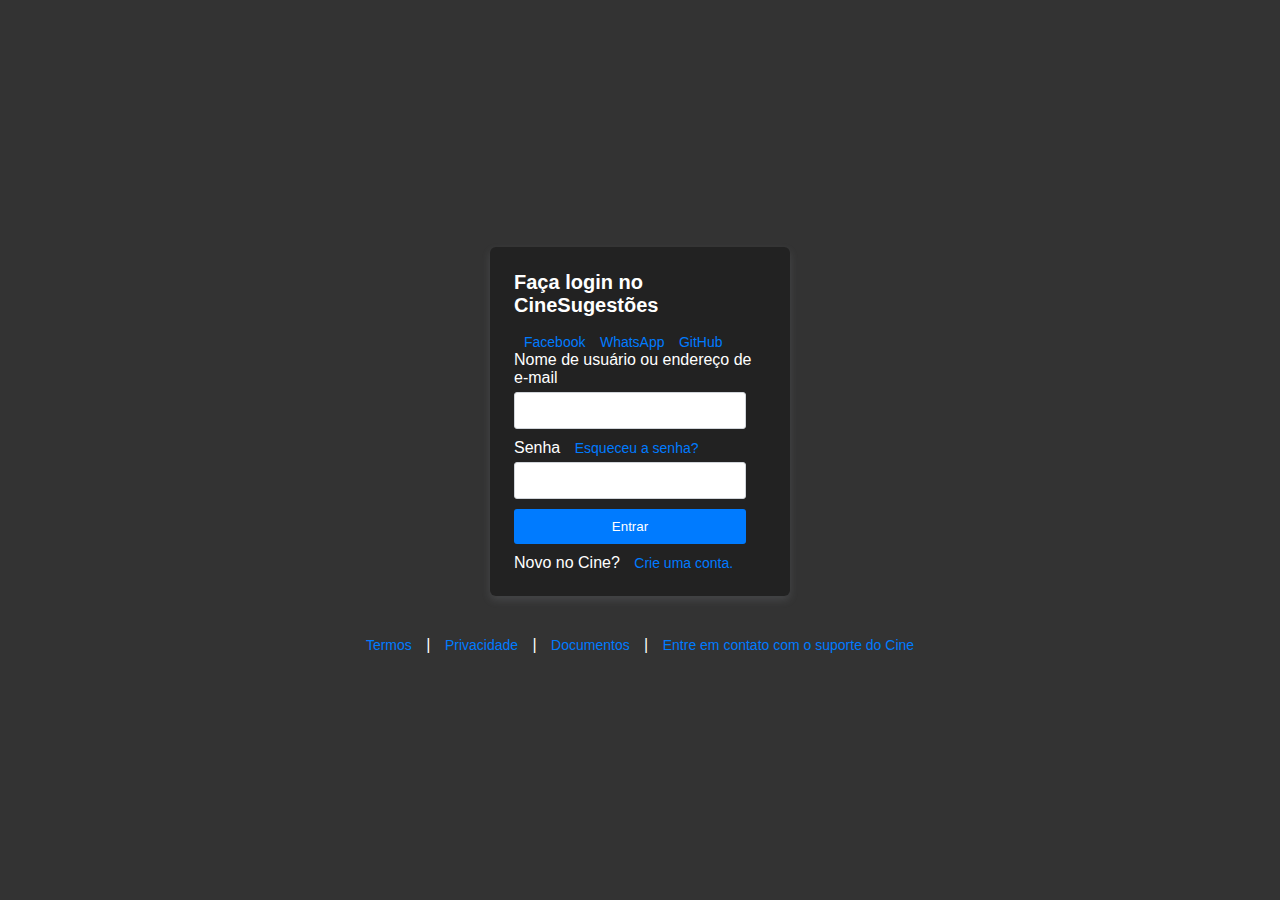
<file: index.html>
<!DOCTYPE html>
<html lang="pt-br">

<head>
    <meta charset="UTF-8">
    <meta http-equiv="X-UA-Compatible" content="IE=edge">
    <meta name="viewport" content="width=device-width, initial-scale=1.0">
    <title>Login CineSugestões</title>

    <style>
        * {
            box-sizing: border-box;
            margin: 0;
            padding: 0;
        }

        body {
            font-family: -apple-system, BlinkMacSystemFont, "Segoe UI", Roboto, "Helvetica Neue", Arial, sans-serif;
            display: flex;
            align-items: center;
            justify-content: center;
            flex-direction: column; /* Ajuste para centralizar verticalmente */
            height: 100vh;
            background-color: #333; /* Cor de fundo preto mais claro */
            color: #fff; /* Cor do texto principal */
        }

        .login-container {
            display: flex;
            flex-direction: column;
            align-items: center;
        }

        .login-box,
        .signup-box {
            background-color: #222; /* Cor de fundo interno mais escuro */
            border-radius: 6px;
            box-shadow: 0 1px 0 rgba(27, 31, 35, 0.04), 0 4px 8px rgba(149, 157, 165, 0.2);
            padding: 24px;
            width: 300px;
            margin-bottom: 20px;
        }

        h2 {
            margin-bottom: 16px;
            font-size: 20px;
            color: #fff; /* Cor do título */
        }

        h2 a {
            color: #007bff; /* Cor dos links no título */
            text-decoration: none;
            margin-left: 10px;
            font-size: 14px; /* Ajuste para o mesmo tamanho dos outros links */
        }

        h2 a:hover {
            text-decoration: underline;
        }

        label {
            display: block;
            margin-bottom: 5px;
            color: #fff; /* Cor das labels */
        }

        input {
            width: calc(100% - 20px);
            padding: 10px;
            margin-bottom: 10px;
            border: 1px solid #d1d5da;
            border-radius: 3px;
            background-color: #fff; /* Cor do fundo dos inputs */
            color: #333; /* Cor do texto dos inputs */
        }

        input[type="submit"],
        button {
            background-color: #007bff;
            color: #fff;
            cursor: pointer;
            border: none;
            padding: 10px;
        }

        input[type="submit"]:hover,
        button:hover {
            background-color: #218838;
        }

        a {
            color: #007bff; /* Azul */
            text-decoration: none;
            margin-left: 10px;
            font-size: 14px; /* Ajuste para o mesmo tamanho dos outros links */
        }

        a:hover {
            text-decoration: underline;
        }

        .footer-links {
            margin-top: 20px;
            color: #fff;
            display: flex;
            align-items: center; /* Ajuste para centralizar os links verticalmente */
        }

        .footer-links a {
            margin-right: 10px;
        }
    </style>
</head>

<body>
    <div class="login-container">
        <div class="login-box">
            <h2>Faça login no CineSugestões</h2>
            <div>
                <a href="https://www.facebook.com/" style="color: #007bff;">Facebook</a>
                <a href="https://web.whatsapp.com/" style="color: #007bff;">WhatsApp</a>
                <a href="https://github.com/" style="color: #007bff;">GitHub</a>
            </div>
            <form class="login-form" id="loginForm" onsubmit="logar(); return false;">
                <label for="username">Nome de usuário ou endereço de e-mail</label>
                <input type="text" id="login" name="username" required>
                <label for="password">Senha <a href="Esqueceusenha.html">Esqueceu a senha?</a></label>
                <input type="password" id="senha" name="password" required>
                <input type="submit" value="Entrar">
            </form>
            <p>Novo no Cine? <a href="crieumaconta.html" onclick="showSignUpForm()">Crie uma conta.</a></p>
        </div>

        <div class="footer-links">
            <a href="termos.html">Termos</a>
            <span>&nbsp;|&nbsp;</span>
            <a href="privacidade.html">Privacidade</a>
            <span>&nbsp;|&nbsp;</span>
            <a href="Documentos.html">Documentos</a>
            <span>&nbsp;|&nbsp;</span>
            <a href="suporte.html">Entre em contato com o suporte do Cine</a>
        </div>
    </div>


    <script>
        function logar() {
            var login = document.getElementById('login').value;
            var senha = document.getElementById('senha').value;

            if (login === "admin" && senha === "admin") {
                alert('Sucesso');
                location.href = "tela.html";
            } else {
                alert('Usuário ou senha incorretos');
            }
        }

        function showSignUpForm() {
            document.getElementById('loginBox').style.display = 'none';
            document.getElementById('signupBox').style.display = 'block';
        }

        function showLoginForm() {
            document.getElementById('signupBox').style.display = 'none';
            document.getElementById('loginBox').style.display = 'block';
        }

        function registerUser() {
            // Implementar lógica de registro aqui
            alert('Usuário registrado com sucesso!');
        }
    </script>
</body>

</html>
</file>
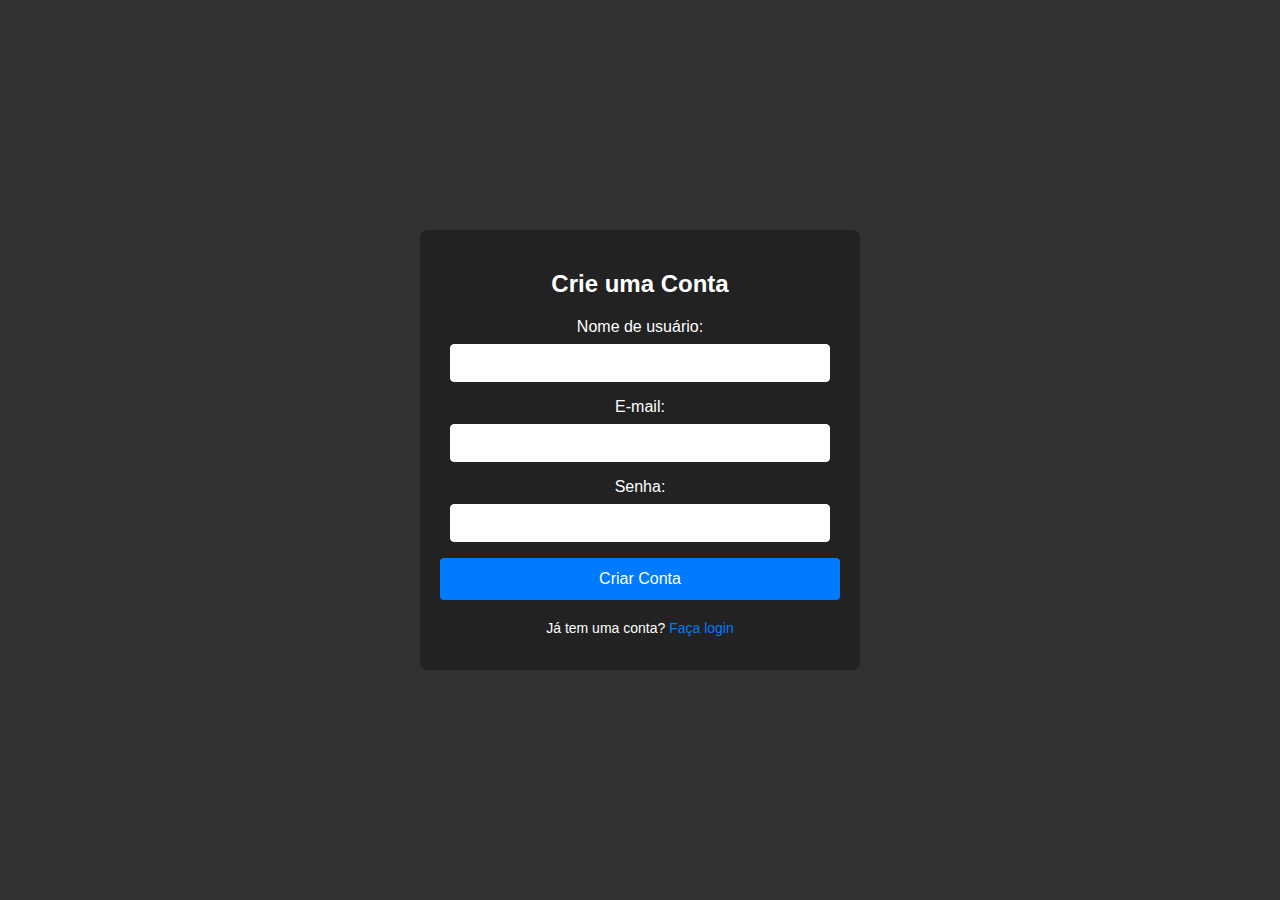
<file: crieumaconta.html>
<!DOCTYPE html>
<html lang="pt-br">

<head>
    <meta charset="UTF-8">
    <meta http-equiv="X-UA-Compatible" content="IE=edge">
    <meta name="viewport" content="width=device-width, initial-scale=1.0">
    <title>Crie uma Conta</title>

    <style>
        body {
            font-family: 'Segoe UI', Tahoma, Geneva, Verdana, sans-serif;
            background-color: #333;
            margin: 0;
            padding: 0;
            display: flex;
            align-items: center;
            justify-content: center;
            height: 100vh;
        }

        .signup-container {
            background-color: #222;
            border-radius: 8px;
            box-shadow: 0 0 10px rgba(0, 0, 0, 0.1);
            padding: 20px;
            max-width: 400px;
            width: 100%;
            text-align: center;
        }

        h2 {
            margin-bottom: 20px;
            font-size: 24px;
            color: #ffffff;
        }

        label {
            display: block;
            margin-bottom: 8px;
            color: #ffffff;
        }

        input {
            width: calc(100% - 20px);
            padding: 10px;
            margin-bottom: 16px;
            box-sizing: border-box;
            border: 1px solid #ffffff;
            border-radius: 4px;
            font-size: 14px;
        }

        button {
            background-color: #007bff;
            color: #ffffff;
            cursor: pointer;
            border: none;
            padding: 12px;
            width: 100%;
            border-radius: 4px;
            font-size: 16px;
        }

        button:hover {
            background-color: #0056b3;
        }

        p {
            margin-top: 20px;
            font-size: 14px;
            color: #ffffff;
        }

        a {
            color: #007bff;
            text-decoration: none;
        }

        a:hover {
            text-decoration: underline;
        }
    </style>
</head>

<body>
    <div class="signup-container">
        <h2>Crie uma Conta</h2>
        <form id="signupForm" onsubmit="createAccount(); return false;">
            <label for="username">Nome de usuário:</label>
            <input type="text" id="username" name="username" required>

            <label for="email">E-mail:</label>
            <input type="email" id="email" name="email" required>

            <label for="password">Senha:</label>
            <input type="password" id="password" name="password" required>

            <button type="submit">Criar Conta</button>
        </form>
        <p>Já tem uma conta? <a href="index.html">Faça login</a></p>
    </div>

    <script>
        function createAccount() {
            // Implementar lógica de criação de conta aqui
            alert('Conta criada com sucesso!');
            // Redirecionar para a página de boas-vindas ou enviar um e-mail de confirmação, dependendo da implementação real.
        }
    </script>
</body>

</html>
</file>
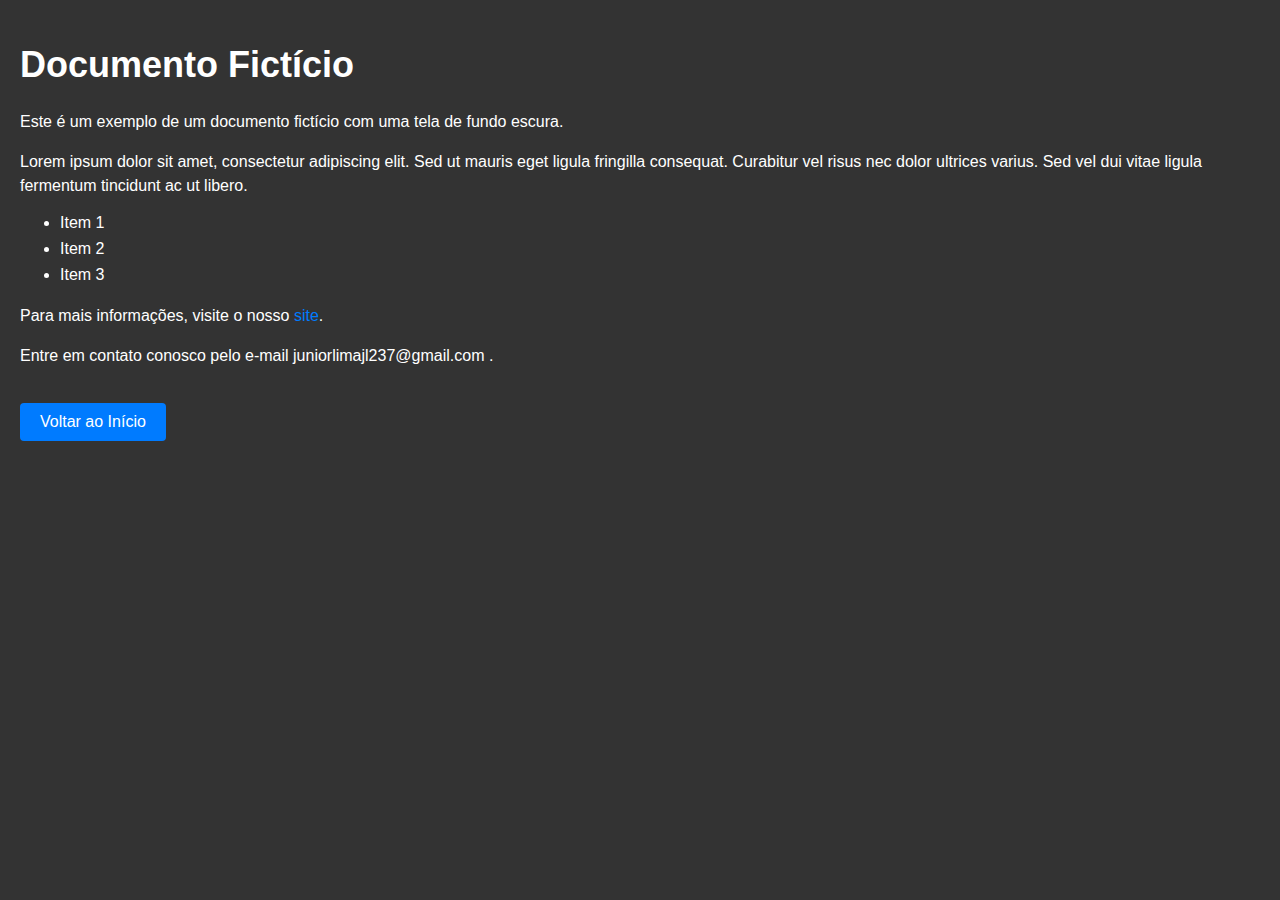
<file: Documentos.html>
<!DOCTYPE html>
<html lang="pt-br">

<head>
    <meta charset="UTF-8">
    <meta http-equiv="X-UA-Compatible" content="IE=edge">
    <meta name="viewport" content="width=device-width, initial-scale=1.0">
    <title>Documento Fictício</title>

    <style>
        body {
            font-family: 'Segoe UI', Tahoma, Geneva, Verdana, sans-serif;
            background-color: #333; /* Cor de fundo mais escura */
            color: #fff; /* Cor do texto branco */
            margin: 0;
            padding: 20px;
        }

        h1 {
            font-size: 36px;
            color: #fff; /* Cor do texto branco */
        }

        p {
            font-size: 16px;
            line-height: 1.5;
            margin-bottom: 15px;
        }

        ul {
            margin-bottom: 20px;
        }

        li {
            margin-bottom: 8px;
        }

        a {
            color: #007bff; /* Cor do link azul */
            text-decoration: none;
        }

        a:hover {
            text-decoration: underline;
        }

        button {
            background-color: #007bff;
            color: #fff;
            cursor: pointer;
            border: none;
            padding: 10px 20px;
            border-radius: 4px;
            font-size: 16px;
            margin-top: 20px;
        }

        button:hover {
            background-color: #0056b3;
        }
    </style>
</head>

<body>
    <h1>Documento Fictício</h1>

    <p>Este é um exemplo de um documento fictício com uma tela de fundo escura.</p>

    <p>Lorem ipsum dolor sit amet, consectetur adipiscing elit. Sed ut mauris eget ligula fringilla consequat. Curabitur vel risus nec dolor ultrices varius. Sed vel dui vitae ligula fermentum tincidunt ac ut libero.</p>

    <ul>
        <li>Item 1</li>
        <li>Item 2</li>
        <li>Item 3</li>
    </ul>

    <p>Para mais informações, visite o nosso <a href="#">site</a>.</p>

    <p>Entre em contato conosco pelo e-mail juniorlimajl237@gmail.com .</p>

    <button onclick="window.location.href='index.html'">Voltar ao Início</button>
</body>

</html>
</file>
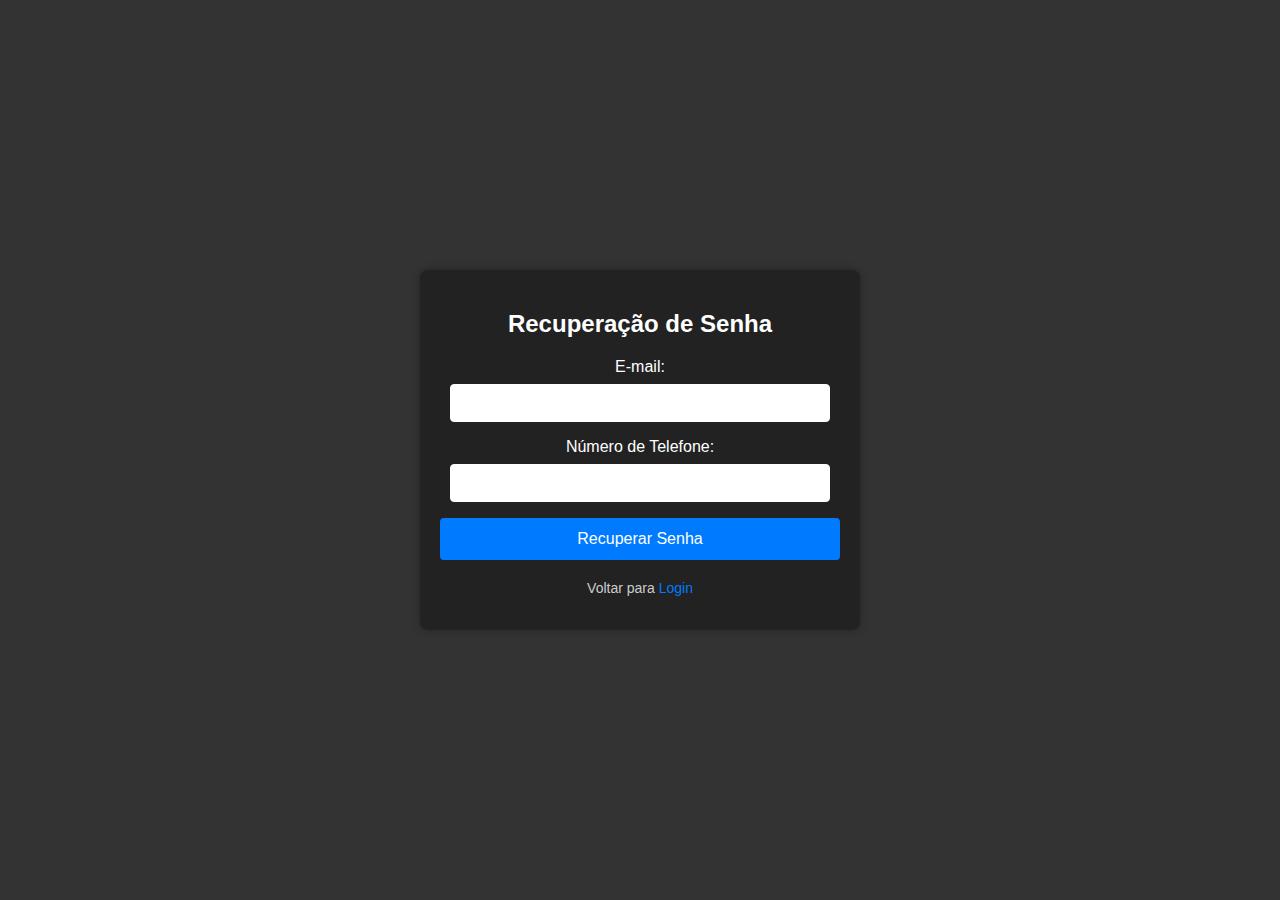
<file: Esqueceusenha.html>
<!DOCTYPE html>
<html lang="pt-br">

<head>
    <meta charset="UTF-8">
    <meta http-equiv="X-UA-Compatible" content="IE=edge">
    <meta name="viewport" content="width=device-width, initial-scale=1.0">
    <title>Recuperação de Senha</title>

    <style>
        body {
            font-family: 'Segoe UI', Tahoma, Geneva, Verdana, sans-serif;
            background-color: #333; /* Cor de fundo mais escura */
            margin: 0;
            padding: 0;
            display: flex;
            align-items: center;
            justify-content: center;
            height: 100vh;
        }

        .password-recovery-container {
            background-color: #222; /* Cor do quadrado interno mais escuro */
            border-radius: 8px;
            box-shadow: 0 0 10px rgba(0, 0, 0, 0.3); /* Sombra mais escura */
            padding: 20px;
            max-width: 400px;
            width: 100%;
            text-align: center;
        }

        h2 {
            margin-bottom: 20px;
            font-size: 24px;
            color: #fff; /* Cor do texto branco */
        }

        label {
            display: block;
            margin-bottom: 8px;
            color: #ffffff; /* Cor das labels mais clara */
        }

        input {
            width: calc(100% - 20px);
            padding: 10px;
            margin-bottom: 16px;
            box-sizing: border-box;
            border: 1px solid #ffffff; /* Cor da borda mais escura */
            border-radius: 4px;
            font-size: 14px;
            background-color: #ffffff; /* Cor do fundo dos inputs mais escuro */
            color: #000000; /* Cor do texto branco */
        }

        button {
            background-color: #007bff;
            color: #fff;
            cursor: pointer;
            border: none;
            padding: 12px;
            width: 100%;
            border-radius: 4px;
            font-size: 16px;
        }

        button:hover {
            background-color: #0056b3;
        }

        p {
            margin-top: 20px;
            font-size: 14px;
            color: #ccc; /* Cor do texto mais clara */
        }

        a {
            color: #007bff;
            text-decoration: none;
        }

        a:hover {
            text-decoration: underline;
        }
    </style>
</head>

<body>
    <div class="password-recovery-container">
        <h2>Recuperação de Senha</h2>
        <form id="passwordRecoveryForm" onsubmit="recoverPassword(); return false;">
            <label for="email">E-mail:</label>
            <input type="email" id="email" name="email" required>

            <label for="phoneNumber">Número de Telefone:</label>
            <input type="tel" id="phoneNumber" name="phoneNumber" required>

            <button type="submit">Recuperar Senha</button>
        </form>
        <p>Voltar para <a href="index.html">Login</a></p>
    </div>

    <script>
        function recoverPassword() {
            // Implementar lógica de recuperação de senha aqui
            alert('Um link de recuperação foi enviado para o seu e-mail ou número de telefone.');
            // Redirecionar para a página de confirmação ou enviar um e-mail/SMS real, dependendo da implementação real.
        }
    </script>
</body>

</html>
</file>
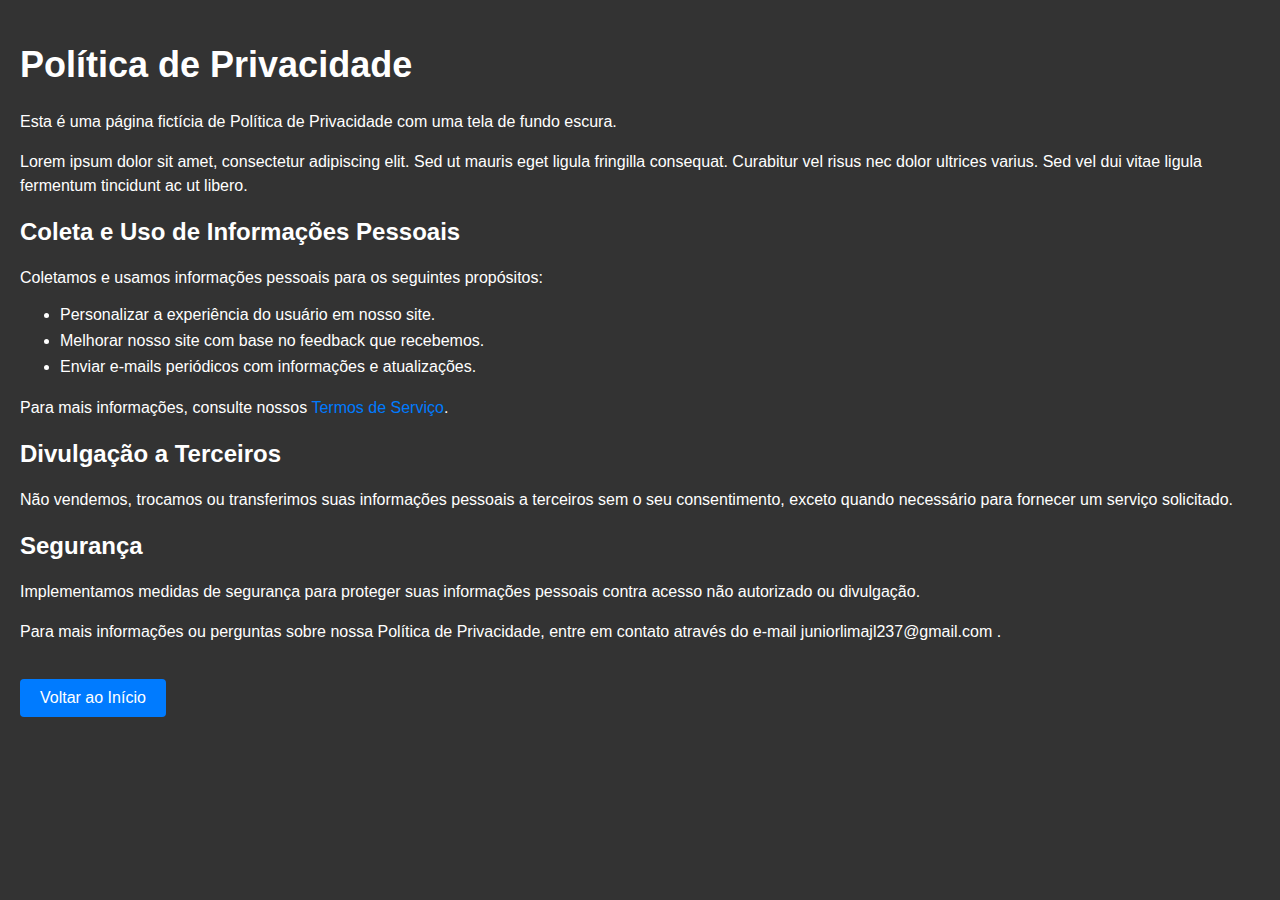
<file: privacidade.html>
<!DOCTYPE html>
<html lang="pt-br">

<head>
    <meta charset="UTF-8">
    <meta http-equiv="X-UA-Compatible" content="IE=edge">
    <meta name="viewport" content="width=device-width, initial-scale=1.0">
    <title>Política de Privacidade</title>

    <style>
        body {
            font-family: 'Segoe UI', Tahoma, Geneva, Verdana, sans-serif;
            background-color: #333; /* Cor de fundo mais escura */
            color: #fff; /* Cor do texto branco */
            margin: 0;
            padding: 20px;
        }

        h1 {
            font-size: 36px;
            color: #fff; /* Cor do texto branco */
        }

        p {
            font-size: 16px;
            line-height: 1.5;
            margin-bottom: 15px;
        }

        ul {
            margin-bottom: 20px;
        }

        li {
            margin-bottom: 8px;
        }

        a {
            color: #007bff; /* Cor do link azul */
            text-decoration: none;
        }

        a:hover {
            text-decoration: underline;
        }

        button {
            background-color: #007bff;
            color: #fff;
            cursor: pointer;
            border: none;
            padding: 10px 20px;
            border-radius: 4px;
            font-size: 16px;
            margin-top: 20px;
        }

        button:hover {
            background-color: #0056b3;
        }
    </style>
</head>

<body>
    <h1>Política de Privacidade</h1>

    <p>Esta é uma página fictícia de Política de Privacidade com uma tela de fundo escura.</p>

    <p>Lorem ipsum dolor sit amet, consectetur adipiscing elit. Sed ut mauris eget ligula fringilla consequat. Curabitur vel risus nec dolor ultrices varius. Sed vel dui vitae ligula fermentum tincidunt ac ut libero.</p>

    <h2>Coleta e Uso de Informações Pessoais</h2>

    <p>Coletamos e usamos informações pessoais para os seguintes propósitos:</p>

    <ul>
        <li>Personalizar a experiência do usuário em nosso site.</li>
        <li>Melhorar nosso site com base no feedback que recebemos.</li>
        <li>Enviar e-mails periódicos com informações e atualizações.</li>
    </ul>

    <p>Para mais informações, consulte nossos <a href="#">Termos de Serviço</a>.</p>

    <h2>Divulgação a Terceiros</h2>

    <p>Não vendemos, trocamos ou transferimos suas informações pessoais a terceiros sem o seu consentimento, exceto quando necessário para fornecer um serviço solicitado.</p>

    <h2>Segurança</h2>

    <p>Implementamos medidas de segurança para proteger suas informações pessoais contra acesso não autorizado ou divulgação.</p>

    <p>Para mais informações ou perguntas sobre nossa Política de Privacidade, entre em contato através do e-mail juniorlimajl237@gmail.com .</p>

    <button onclick="window.location.href='index.html'">Voltar ao Início</button>
</body>

</html>
</file>
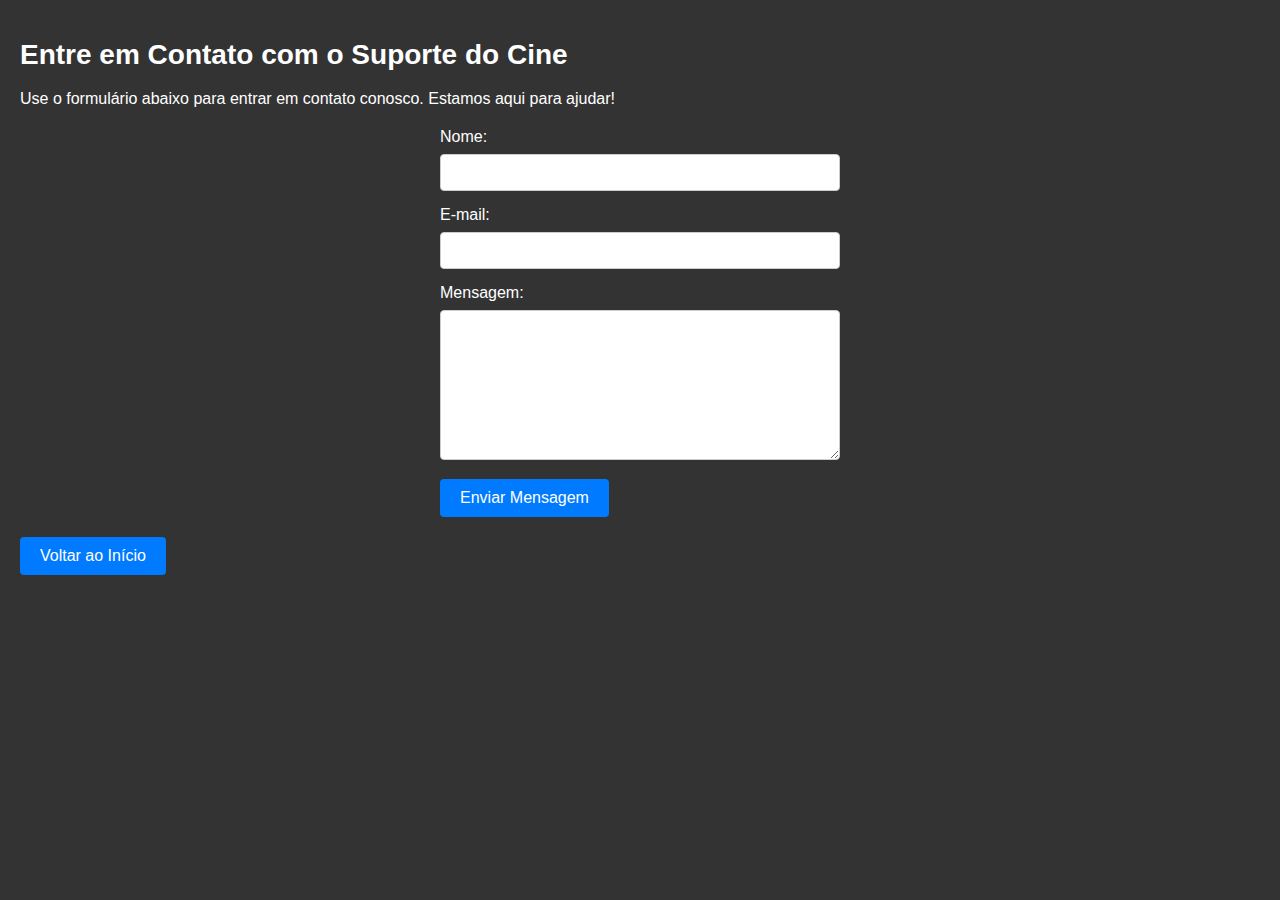
<file: suporte.html>
<!DOCTYPE html>
<html lang="pt-br">

<head>
    <meta charset="UTF-8">
    <meta http-equiv="X-UA-Compatible" content="IE=edge">
    <meta name="viewport" content="width=device-width, initial-scale=1.0">
    <title>Entre em Contato com o Suporte do Cine</title>

    <style>
        body {
            font-family: 'Segoe UI', Tahoma, Geneva, Verdana, sans-serif;
            background-color: #333;
            color: #fff;
            margin: 0;
            padding: 20px;
        }

        h1 {
            font-size: 28px;
            color: #ffffff;
        }

        p {
            font-size: 16px;
            color: #ffffff;
            margin-bottom: 20px;
        }

        form {
            max-width: 400px;
            margin: 20px auto;
        }

        label {
            display: block;
            margin-bottom: 8px;
        }

        input,
        textarea {
            width: 100%;
            padding: 10px;
            margin-bottom: 15px;
            border: 1px solid #ccc;
            border-radius: 4px;
            box-sizing: border-box;
            background-color: #fff;
            color: #333;
        }

        textarea {
            resize: vertical;
            height: 150px;
        }

        button {
            background-color: #007bff;
            color: #fff;
            cursor: pointer;
            border: none;
            padding: 10px 20px;
            border-radius: 4px;
            font-size: 16px;
        }

        button:hover {
            background-color: #0056b3;
        }

        .back-to-home {
            margin-top: 20px;
        }

        .success-message {
            color: #28a745;
            font-weight: bold;
            margin-top: 10px;
        }
    </style>
</head>

<body>
    <h1>Entre em Contato com o Suporte do Cine</h1>
    <p>Use o formulário abaixo para entrar em contato conosco. Estamos aqui para ajudar!</p>

    <form id="contactForm">
        <label for="nome">Nome:</label>
        <input type="text" id="nome" name="nome" required>

        <label for="email">E-mail:</label>
        <input type="email" id="email" name="email" required>

        <label for="mensagem">Mensagem:</label>
        <textarea id="mensagem" name="mensagem" required></textarea>

        <button type="button" onclick="enviarMensagem()">Enviar Mensagem</button>
    </form>

    <div class="success-message" id="successMessage"></div>

    <div class="back-to-home">
        <button onclick="window.location.href='index.html'">Voltar ao Início</button>
    </div>

    <script>
        function enviarMensagem() {
            // Lógica de envio da mensagem aqui (pode ser simulada)
            // Aqui, vamos apenas exibir a mensagem de sucesso após um breve atraso
            setTimeout(function () {
                document.getElementById('contactForm').reset(); // Limpar o formulário
                document.getElementById('successMessage').innerText = 'Enviado com sucesso!';
            }, 1000); // Atraso de 1 segundo (simulando o envio)
        }
    </script>
</body>

</html>
</file>
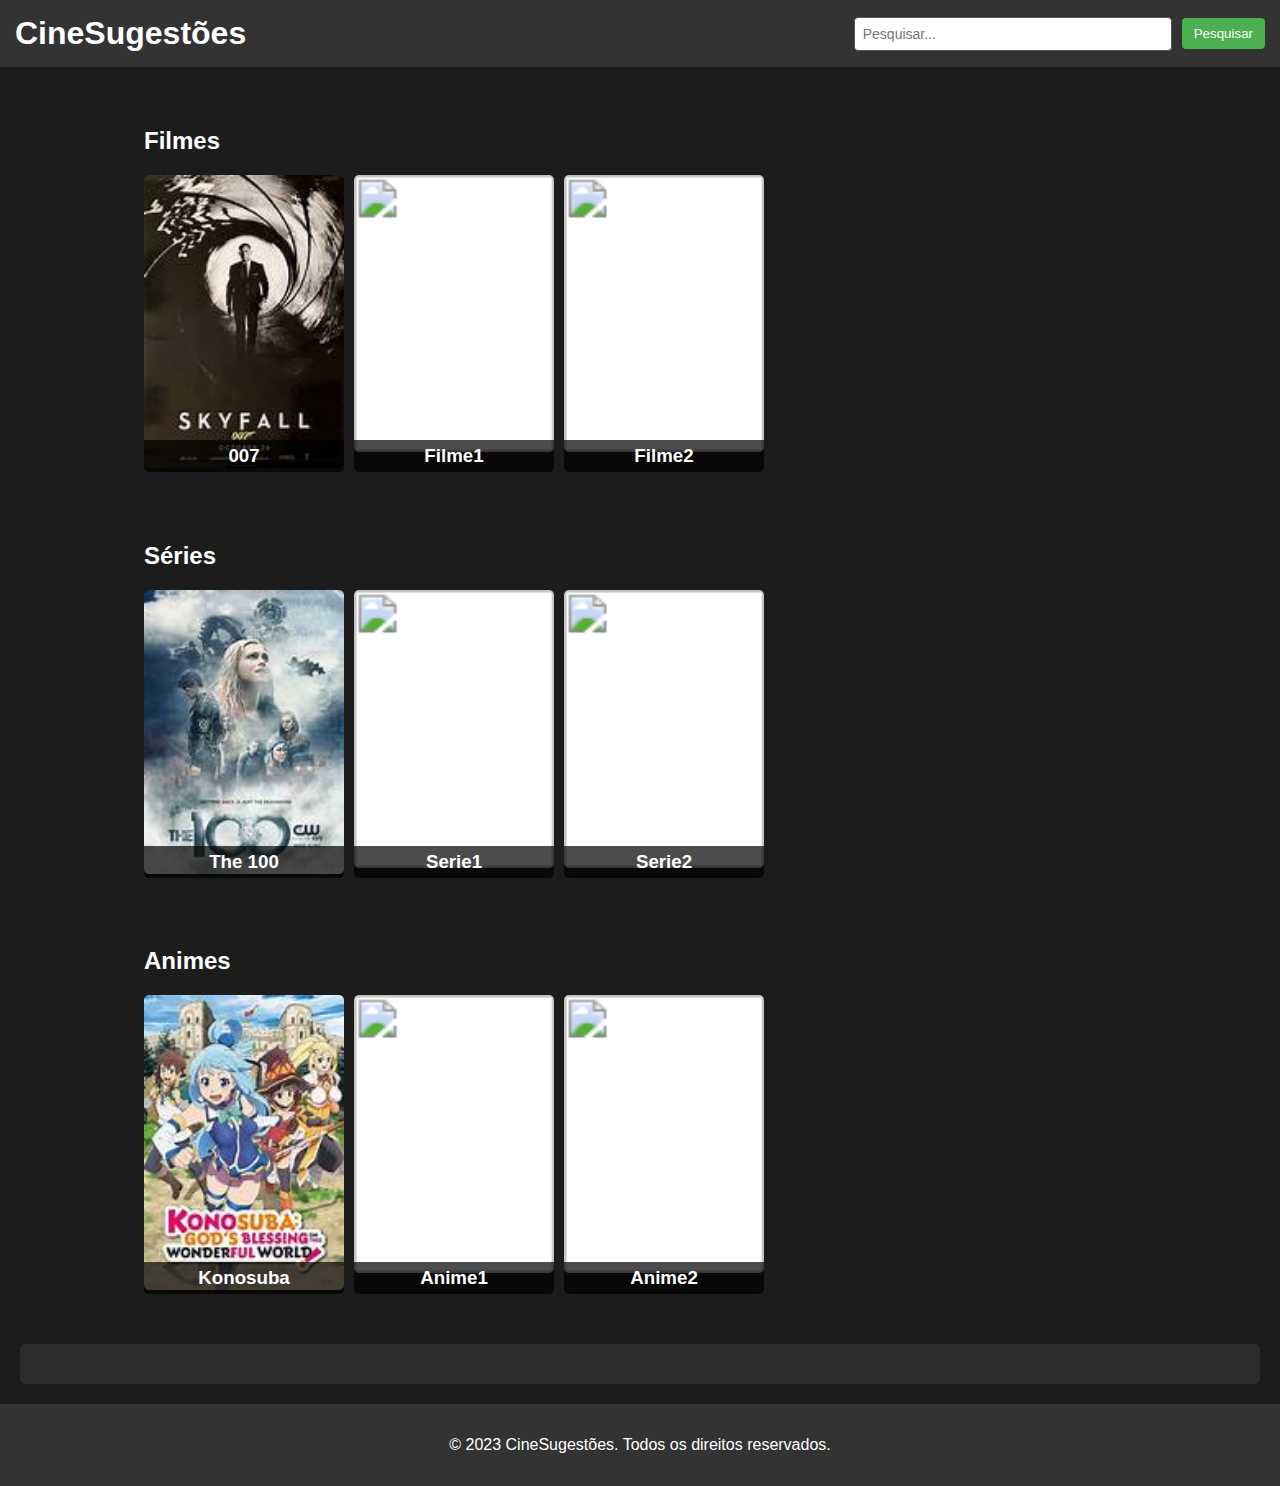
<file: tela.html>
<!DOCTYPE html>
<html lang="pt-br">

<head>
    <meta charset="UTF-8">
    <meta name="viewport" content="width=device-width, initial-scale=1.0">
    <link rel="stylesheet" href="fonte.css">
    <style>
        /* Adicione estas classes para estilização */
        .item {
            text-align: center;
            cursor: pointer;
            transition: transform 0.3s ease-in-out;
        }

        .item:hover {
            transform: scale(1.1);
        }

        .item img {
            max-width: 100%;
            height: auto;
        }

        header {
            background-color: #333;
            padding: 15px;
            color: white;
            text-align: left;
            display: flex;
            justify-content: space-between;
        }

        header h1 {
            margin: 0;
        }

        nav {
            display: flex;
            align-items: center;
        }

        nav input {
    margin-right: 10px;
}
        nav #barra-pesquisa {
    width: 300px; /* Ajuste a largura conforme necessário */
    padding: 8px; /* Adicione algum preenchimento para melhorar a aparência */
}


        nav button {
            background-color: #4CAF50;
            color: white;
            border: none;
            padding: 8px 12px;
            cursor: pointer;
        }
    </style>
    <title>CineSugestões</title>
</head>

<body>
    <header>
        <h1>CineSugestões</h1>
        <nav>
            <input type="text" id="barra-pesquisa" placeholder="Pesquisar...">
            <button type="button" id="Enter" onclick="realizarPesquisa()">Pesquisar</button>
        </nav>
    </header>

    <section id="conteudo">
        <div id="filmes" class="categoria">
            <h2>Filmes</h2>
            <div class="grid" id="grid-filmes">
                <div class="item" onclick="mostrarDetalhes('007')">
                    <img src="th (1).jpeg" alt="007">
                    <h3>007</h3>
                </div>
                <div class="item" onclick="mostrarDetalhes('Filme1')">
                    <img src="VbgpQ.png" alt="Filme1">
                    <h3>Filme1</h3>                
                </div>
                <div class="item" onclick="mostrarDetalhes('Filme2')">
                    <img src="VbgpQ.png" alt="Filme2">
                    <h3>Filme2</h3>
                </div>
                <!-- Adicione mais filmes aqui -->
            </div>
        </div>

        <div id="series" class="categoria">
            <h2>Séries</h2>
            <div class="grid" id="grid-series">
                <div class="item" onclick="mostrarDetalhes('The 100')">
                    <img src="th (2).jpeg" alt="The 100">
                    <h3>The 100</h3>
                </div>
                <div class="item" onclick="mostrarDetalhes('Serie1')">
                    <img src="VbgpQ.png" alt="Serie1">
                    <h3>Serie1</h3>
                </div>
                <div class="item" onclick="mostrarDetalhes('Serie2')">
                    <img src="VbgpQ.png" alt="Serie2">
                    <h3>Serie2</h3>
                </div>
                <!-- Adicione mais séries aqui -->
            </div>
        </div>

        <div id="animes" class="categoria">
            <h2>Animes</h2>
            <div class="grid" id="grid-animes">
                <div class="item" onclick="mostrarDetalhes('Konosuba')">
                    <img src="th.jpeg" alt="Konosuba">
                    <h3>Konosuba</h3>
                </div>
                <div class="item" onclick="mostrarDetalhes('Anime1')">
                    <img src="VbgpQ.png" alt="Anime1">
                    <h3>Anime1</h3>
                </div>
                <div class="item" onclick="mostrarDetalhes('Anime2')">
                    <img src="VbgpQ.png" alt="Anime2">
                    <h3>Anime2</h3>
                </div>
                <!-- Adicione mais animes aqui -->
            </div>
        </div>
    </section>

    <!-- Section para mostrar os detalhes -->
    <section id="detalhes"></section>

    <footer>
        <p>&copy; 2023 CineSugestões. Todos os direitos reservados.</p>
    </footer>

    <script src="tema.js"></script>
</body>

</html>
</file>
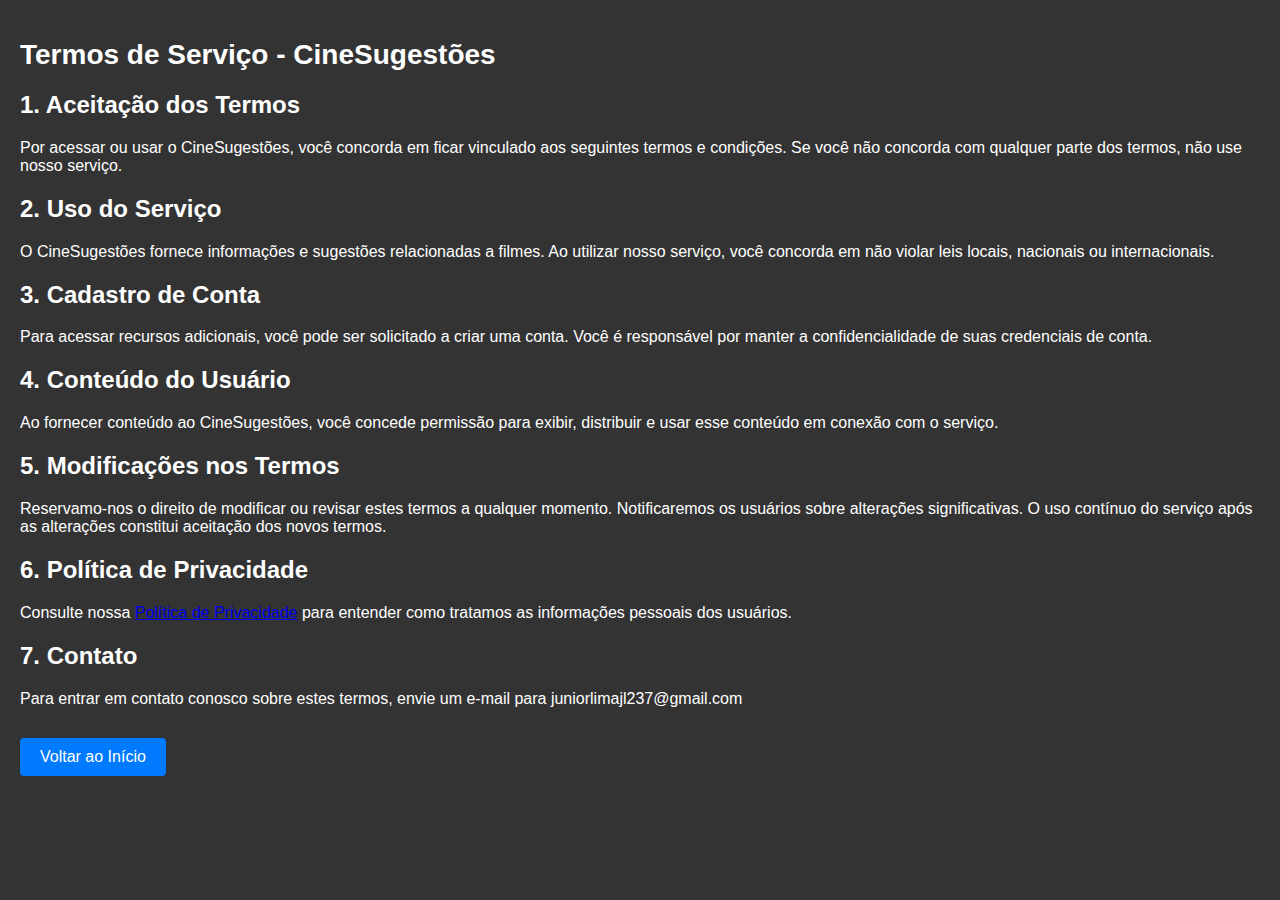
<file: termos.html>
<!DOCTYPE html>
<html lang="pt-br">

<head>
    <meta charset="UTF-8">
    <meta http-equiv="X-UA-Compatible" content="IE=edge">
    <meta name="viewport" content="width=device-width, initial-scale=1.0">
    <title>Termos de Serviço - CineSugestões</title>

    <style>
        body {
            font-family: 'Segoe UI', Tahoma, Geneva, Verdana, sans-serif;
            background-color: #333;
            margin: 0;
            padding: 20px;
        }

        h1 {
            font-size: 28px;
            color: #ffffff;
        }

        h2 {
            font-size: 24px;
            color: #ffffff;
            margin-top: 20px;
        }

        p {
            font-size: 16px;
            color: #ffffff;
            margin-bottom: 10px;
        }

        ol {
            list-style-type: decimal;
            margin-left: 20px;
            margin-bottom: 20px;
        }

        li {
            margin-bottom: 10px;
        }

        button {
            background-color: #007bff;
            color: #fff;
            cursor: pointer;
            border: none;
            padding: 10px 20px;
            border-radius: 4px;
            font-size: 16px;
            margin-top: 20px;
        }

        button:hover {
            background-color: #0056b3;
        }
    </style>
</head>

<body>
    <h1>Termos de Serviço - CineSugestões</h1>

    <h2>1. Aceitação dos Termos</h2>
    <p>Por acessar ou usar o CineSugestões, você concorda em ficar vinculado aos seguintes termos e condições. Se você não concorda com qualquer parte dos termos, não use nosso serviço.</p>

    <h2>2. Uso do Serviço</h2>
    <p>O CineSugestões fornece informações e sugestões relacionadas a filmes. Ao utilizar nosso serviço, você concorda em não violar leis locais, nacionais ou internacionais.</p>

    <h2>3. Cadastro de Conta</h2>
    <p>Para acessar recursos adicionais, você pode ser solicitado a criar uma conta. Você é responsável por manter a confidencialidade de suas credenciais de conta.</p>

    <h2>4. Conteúdo do Usuário</h2>
    <p>Ao fornecer conteúdo ao CineSugestões, você concede permissão para exibir, distribuir e usar esse conteúdo em conexão com o serviço.</p>

    <h2>5. Modificações nos Termos</h2>
    <p>Reservamo-nos o direito de modificar ou revisar estes termos a qualquer momento. Notificaremos os usuários sobre alterações significativas. O uso contínuo do serviço após as alterações constitui aceitação dos novos termos.</p>

    <h2>6. Política de Privacidade</h2>
    <p>Consulte nossa <a href="politica_privacidade.html">Política de Privacidade</a> para entender como tratamos as informações pessoais dos usuários.</p>

    <h2>7. Contato</h2>
    <p>Para entrar em contato conosco sobre estes termos, envie um e-mail para juniorlimajl237@gmail.com</p>

    <button onclick="window.location.href='index.html'">Voltar ao Início</button>
</body>

</html>
</file>
<file: fonte.css>
.item {
    text-align: center;
    cursor: pointer;
    transition: transform 0.3s ease-in-out;
}

.item:hover {
    transform: scale(1.1);
}

.item img {
    max-width: 100%;
    height: auto;
}

body {
    font-family: 'Arial', sans-serif;
    margin: 0;
    padding: 0;
    background-color: #1c1c1c; /* Cor de fundo mais escura */
    color: #fff; /* Cor do texto mais clara */
}

header, footer {
    background-color: #333;
    color: #fff;
    text-align: center;
    padding: 1em;
}

section {
    margin: 20px;
}

#questionario {
    background-color: #2c2c2c; /* Cor de fundo mais escura */
    border-radius: 5px;
    padding: 20px;
    box-shadow: 0 0 10px rgba(0, 0, 0, 0.1);
}

#questionario h2 {
    color: #fff;
}

form {
    display: grid;
    gap: 10px;
}

label {
    font-weight: bold;
    color: #fff;
}

#barra-pesquisa {
    width: 30%; /* Ajuste a largura conforme necessário */
    padding: 8px; /* Ajuste o espaçamento interno conforme necessário */
    font-size: 14px; /* Ajuste o tamanho da fonte conforme necessário */
    border: 1px solid #555; /* Cor da borda mais escura */
    border-radius: 4px;
}

button {
    background-color: #333;
    color: #fff;
    padding: 10px;
    border: none;
    border-radius: 4px;
    cursor: pointer;
}

button:hover {
    background-color: #555;
}

#conteudo {
    display: flex;
    flex-direction: column;
    align-items: center;
}

.categoria {
    width: 80%; /* Ajuste a largura conforme necessário */
    margin: 20px;
    overflow-x: auto; /* Adição para permitir rolagem lateral */
}

.grid {
    display: flex;
    flex-wrap: nowrap; /* Impede que os itens quebrem para a próxima linha */
    gap: 10px;
    width: max-content; /* Ajuste conforme necessário */
    padding-bottom: 10px; /* Adição para garantir espaço suficiente para rolagem lateral */
}

.item {
    position: relative;
    cursor: pointer;
    transition: transform 0.2s;
    width: 200px; /* Largura fixa para cada item, ajuste conforme necessário */
}

/* Adicione uma barra de rolagem lateral apenas quando necessário */
@media (max-width: 1000px) {
    .grid {
        overflow-x: auto;
        scrollbar-width: thin;
    }
}

.item:hover {
    transform: scale(1.05);
}

.item img {
    width: 100%;
    border-radius: 5px;
}

.item h3 {
    position: absolute;
    bottom: 0;
    left: 0;
    right: 0;
    background-color: rgba(0, 0, 0, 0.7);
    padding: 5px;
    margin: 0;
    color: #fff;
    border-bottom-left-radius: 5px;
    border-bottom-right-radius: 5px;
    text-align: center;
}

/* Adições para o detalhes */
#detalhes {
    font-family: 'Arial', sans-serif;
    margin-top: 20px;
    background-color: #2c2c2c; /* Cor de fundo mais escura */
    color: #fff; /* Cor do texto mais clara */
    padding: 20px;
    border-radius: 5px;
}

#detalhes table {
    width: 100%;
    border-collapse: collapse;
    margin-bottom: 20px;
}

#detalhes th, #detalhes td {
    border: 1px solid #555; /* Cor da borda mais escura */
    padding: 10px;
    text-align: left;
}

#detalhes th {
    background-color: #333;
    color: #fff;
}

#detalhes p {
    font-size: 16px;
    margin-bottom: 10px;
}

#detalhes p::after {
    content: '';
    display: block;
    border-bottom: 1px solid #555; /* Cor da borda mais escura */
    margin-top: 5px;
}
</file>
